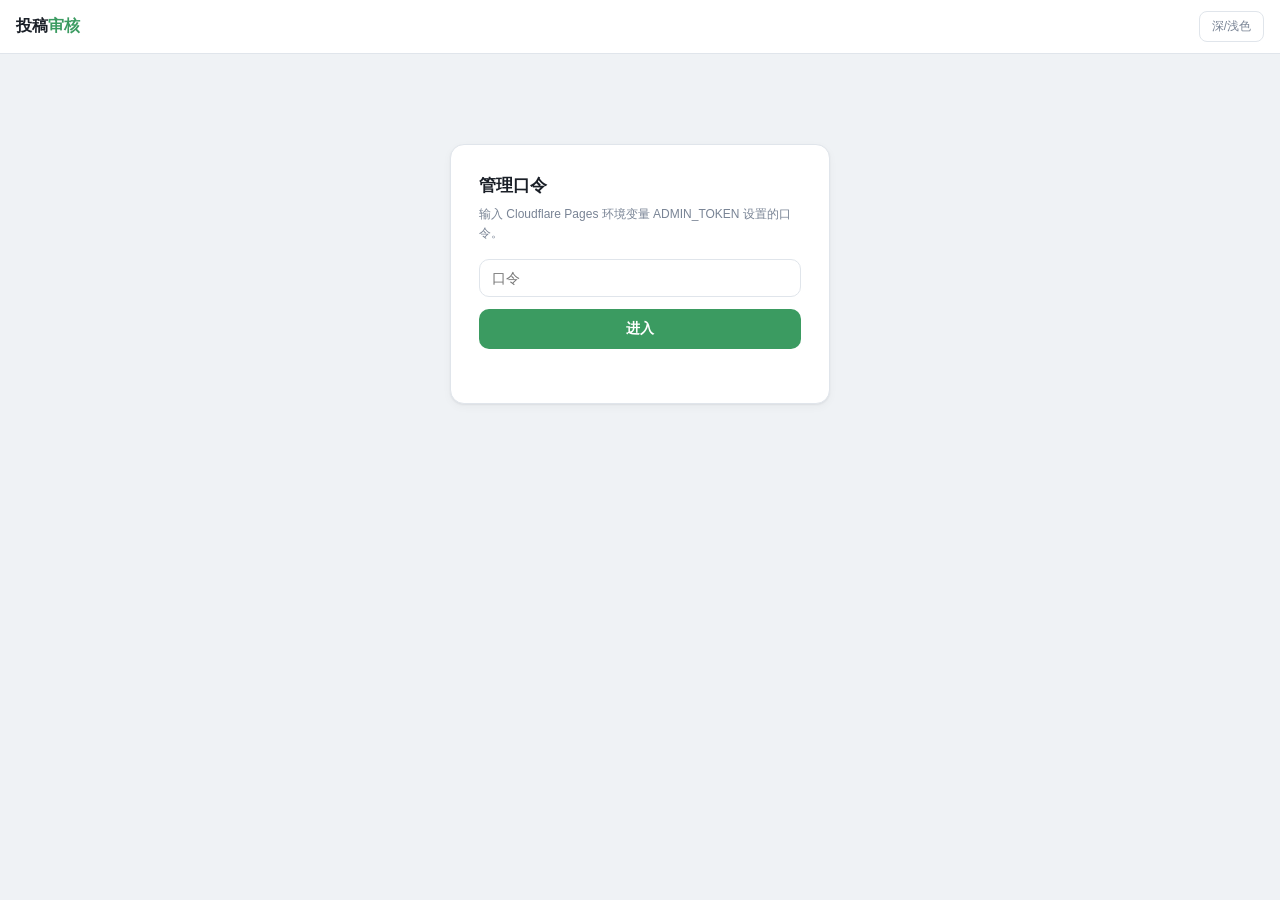
<file: site/review.html>
<!DOCTYPE html>
<html lang="zh-CN">
<head>
<meta charset="UTF-8">
<meta name="viewport" content="width=device-width, initial-scale=1.0">
<meta name="robots" content="noindex,nofollow">
<title>投稿审核</title>
<style>
:root{
  --bg:#eff2f5;--panel:#ffffff;--card:#ffffff;--text:#1a1f27;--muted:#798495;
  --line:#e0e5eb;--accent:#3b9b61;--accent-glow:rgba(59,155,97,.18);--accent-soft:#ecf7f0;
  --tagbg:#f3f6f9;--red:#e05858;
  --shadow:0 1px 2px rgba(12,22,36,.06),0 3px 10px rgba(12,22,36,.035);
  --font:"Noto Sans SC","Source Han Sans SC","PingFang SC","Microsoft YaHei",sans-serif;
  --font-mono:"JetBrains Mono","Fira Code","Cascadia Code","Consolas",monospace;
}
body.dark{
  --bg:#090e15;--panel:#111821;--card:#131c27;--text:#e4e9f0;--muted:#6e7d94;
  --line:#1e2a3b;--accent:#40c572;--accent-glow:rgba(64,197,114,.20);--accent-soft:#0e2b21;
  --tagbg:#172131;--red:#f7617c;
  --shadow:0 1px 2px rgba(0,0,0,.35);
}
*{margin:0;padding:0;box-sizing:border-box}
body{background:var(--bg);color:var(--text);font-family:var(--font);font-size:14px;line-height:1.55;min-height:100vh}
button{font-family:inherit;cursor:pointer}
input,textarea,select{font-family:inherit;color:var(--text)}

.topbar{position:sticky;top:0;z-index:10;display:flex;align-items:center;gap:12px;height:54px;padding:0 16px;background:var(--panel);border-bottom:1px solid var(--line)}
.brand{font-weight:800;font-size:16px}
.brand span{color:var(--accent)}
.topbar-right{margin-left:auto;display:flex;align-items:center;gap:8px}
.tbtn{border:1px solid var(--line);background:transparent;color:var(--muted);font-size:12px;padding:6px 12px;border-radius:8px;transition:all .15s}
.tbtn:hover{background:var(--tagbg);color:var(--text)}

.wrap{max-width:860px;margin:0 auto;padding:20px 16px 80px}

.tabs{display:inline-flex;background:var(--tagbg);border:1px solid var(--line);border-radius:12px;padding:4px;margin-bottom:16px}
.tab{padding:7px 22px;border:none;background:transparent;color:var(--muted);font-size:13px;font-weight:600;border-radius:9px}
.tab.on{background:var(--panel);color:var(--accent);box-shadow:var(--shadow)}

.login{max-width:380px;margin:90px auto;background:var(--panel);border:1px solid var(--line);border-radius:14px;padding:28px;box-shadow:var(--shadow)}
.login h2{font-size:17px;margin-bottom:6px}
.login p{font-size:12px;color:var(--muted);margin-bottom:16px}
.login input{width:100%;border:1px solid var(--line);background:var(--card);border-radius:10px;padding:10px 12px;font-size:14px;outline:none;margin-bottom:12px}
.login input:focus{border-color:var(--accent);box-shadow:0 0 0 3px var(--accent-glow)}
.login button{width:100%;border:none;background:var(--accent);color:#fff;font-weight:700;font-size:14px;padding:11px;border-radius:10px}
.login .err{color:var(--red);font-size:12px;min-height:18px;margin-top:8px}

.item{background:var(--panel);border:1px solid var(--line);border-radius:14px;padding:18px;margin-bottom:16px;box-shadow:var(--shadow)}
.item-head{display:flex;align-items:center;gap:10px;margin-bottom:10px;flex-wrap:wrap}
.item-head .when{font-size:11px;color:var(--muted)}
.badge{font-size:10px;font-weight:700;padding:2px 8px;border-radius:5px;background:var(--red);color:#fff}
.imgs{display:flex;gap:8px;overflow-x:auto;padding-bottom:6px;margin-bottom:12px}
.imgs a{flex:none}
.imgs img{height:110px;border-radius:8px;border:1px solid var(--line);display:block}
.imgs .lab{font-size:10px;color:var(--muted);text-align:center;margin-top:2px}
.f{margin-bottom:10px}
.f>label{display:block;font-size:11px;font-weight:700;color:var(--muted);margin-bottom:4px}
.f input[type=text],.f textarea{width:100%;border:1px solid var(--line);background:var(--card);border-radius:8px;padding:7px 10px;font-size:13px;outline:none}
.f input:focus,.f textarea:focus{border-color:var(--accent)}
.f textarea{resize:vertical;min-height:56px;line-height:1.6}
.f textarea.mono{font-family:var(--font-mono);font-size:12px}
.frow{display:flex;gap:10px;flex-wrap:wrap}
.frow .f{flex:1;min-width:140px}
.chk{display:inline-flex;align-items:center;gap:6px;font-size:13px;cursor:pointer;padding:6px 0}
.chk input{accent-color:var(--red)}
.acts{display:flex;gap:10px;margin-top:12px;align-items:center;flex-wrap:wrap}
.ok-btn{border:none;background:var(--accent);color:#fff;font-weight:700;font-size:13px;padding:9px 26px;border-radius:9px}
.no-btn{border:1px solid var(--red);background:transparent;color:var(--red);font-weight:600;font-size:13px;padding:8px 20px;border-radius:9px}
.no-btn:hover{background:var(--red);color:#fff}
.acts .msg{font-size:12px;color:var(--red);flex:1}

.pub{display:flex;align-items:center;gap:12px;background:var(--panel);border:1px solid var(--line);border-radius:12px;padding:10px 14px;margin-bottom:10px}
.pub img{width:46px;height:46px;object-fit:cover;border-radius:8px;border:1px solid var(--line);flex:none}
.pub .info{flex:1;min-width:0}
.pub .t{font-weight:700;font-size:13px;white-space:nowrap;overflow:hidden;text-overflow:ellipsis}
.pub .s{font-size:11px;color:var(--muted)}

.empty{color:var(--muted);text-align:center;padding:70px 0;font-size:13px}
.count{font-size:12px;color:var(--muted);margin-bottom:14px}
.count b{color:var(--accent)}
.toast{position:fixed;left:50%;bottom:40px;transform:translateX(-50%);background:var(--accent);color:#fff;padding:10px 22px;border-radius:999px;font-weight:600;font-size:13px;opacity:0;pointer-events:none;transition:opacity .25s;z-index:50}
.toast.show{opacity:1}
[hidden]{display:none!important}
</style>
<script>if(localStorage.getItem('strings-dark')==='true')document.addEventListener('DOMContentLoaded',()=>document.body.classList.add('dark'))</script>
</head>
<body>

<header class="topbar">
  <div class="brand">投稿<span>审核</span></div>
  <div class="topbar-right">
    <button class="tbtn" id="themeBtn">深/浅色</button>
    <button class="tbtn" id="reloadBtn" hidden>刷新</button>
    <button class="tbtn" id="logoutBtn" hidden>退出</button>
  </div>
</header>

<div class="login" id="login" hidden>
  <h2>管理口令</h2>
  <p>输入 Cloudflare Pages 环境变量 ADMIN_TOKEN 设置的口令。</p>
  <input type="password" id="tokenInput" placeholder="口令" autocomplete="current-password">
  <button id="loginBtn">进入</button>
  <div class="err" id="loginErr"></div>
</div>

<div class="wrap" id="app" hidden>
  <div class="tabs">
    <button class="tab on" data-tab="pending">待审</button>
    <button class="tab" data-tab="published">已发布</button>
  </div>
  <div class="count" id="count"></div>
  <div id="list"></div>
  <div class="empty" id="empty" hidden>暂无内容</div>
</div>

<div class="toast" id="toast"></div>

<script>
'use strict';
const $ = (s, r = document) => r.querySelector(s);
const KEY = 'strings-admin-token';
let tab = 'pending';
let pendingItems = [];
let publishedItems = [];

function token() { return localStorage.getItem(KEY) || ''; }
function escHtml(s) { return String(s == null ? '' : s).replace(/[&<>"]/g, c => ({'&':'&amp;','<':'&lt;','>':'&gt;','"':'&quot;'}[c])); }
function escAttr(s) { return String(s == null ? '' : s).replace(/[&<>"']/g, c => ({'&':'&amp;','<':'&lt;','>':'&gt;','"':'&quot;',"'":'&#39;'}[c])); }

let toastTimer;
function toast(msg) {
  const t = $('#toast');
  t.textContent = msg;
  t.classList.add('show');
  clearTimeout(toastTimer);
  toastTimer = setTimeout(() => t.classList.remove('show'), 2000);
}

async function api(path, opts = {}) {
  const r = await fetch(path, {
    ...opts,
    headers: { 'authorization': 'Bearer ' + token(), ...(opts.headers || {}) },
  });
  const data = await r.json().catch(() => ({}));
  if (r.status === 401) { logout('口令错误，请重新输入'); throw new Error('unauthorized'); }
  if (!r.ok || data.ok === false) throw new Error(data.error || ('HTTP ' + r.status));
  return data;
}

function logout(msg) {
  localStorage.removeItem(KEY);
  $('#app').hidden = true;
  $('#reloadBtn').hidden = true;
  $('#logoutBtn').hidden = true;
  $('#login').hidden = false;
  $('#loginErr').textContent = msg || '';
}

async function enter() {
  $('#login').hidden = true;
  $('#app').hidden = false;
  $('#reloadBtn').hidden = false;
  $('#logoutBtn').hidden = false;
  await reload();
}

async function reload() {
  $('#list').innerHTML = '<div class="empty">加载中…</div>';
  $('#empty').hidden = true;
  try {
    if (tab === 'pending') {
      const data = await api('/api/admin/pending');
      pendingItems = data.items || [];
      renderPending();
    } else {
      const r = await fetch('/api/community?_=' + Date.now());
      const data = await r.json().catch(() => ({}));
      publishedItems = data.entries || [];
      renderPublished();
    }
  } catch (e) {
    if (e.message !== 'unauthorized') $('#list').innerHTML = `<div class="empty">加载失败：${escHtml(e.message)}</div>`;
  }
}

function renderPending() {
  const list = $('#list');
  $('#count').innerHTML = `待审 <b>${pendingItems.length}</b> 条`;
  list.innerHTML = '';
  $('#empty').hidden = pendingItems.length > 0;
  for (const it of pendingItems) {
    const div = document.createElement('div');
    div.className = 'item';
    div.dataset.id = it.id;
    const labNames = { gallery: '图库', face: '面部', scene: '场景', nsfw: 'NSFW' };
    div.innerHTML = `
      <div class="item-head">
        ${it.nsfw ? '<span class="badge">NSFW</span>' : ''}
        <span class="when">${new Date(it.createdAt || 0).toLocaleString()}</span>
      </div>
      <div class="imgs">${(it.images || []).map(im => `
        <a href="${escAttr(im.file)}" target="_blank" rel="noopener">
          <img src="${escAttr(im.file)}" loading="lazy" alt="">
          <div class="lab">${labNames[im.label] || im.label}</div>
        </a>`).join('')}
      </div>
      <div class="frow">
        <div class="f"><label>标题</label><input type="text" class="e-title" value="${escAttr(it.title)}"></div>
        <div class="f"><label>投稿人</label><input type="text" class="e-submitter" value="${escAttr(it.submitter)}"></div>
      </div>
      <div class="f"><label>画风串 Prompt</label><textarea class="e-prompt mono">${escHtml(it.prompt)}</textarea></div>
      <div class="f"><label>负面 Prompt</label><textarea class="e-negative mono">${escHtml(it.negative || '')}</textarea></div>
      <div class="frow">
        <div class="f"><label>分类（/ 分级）</label><input type="text" class="e-category" value="${escAttr((it.category || []).join('/'))}"></div>
        <div class="f"><label>标签（逗号分隔）</label><input type="text" class="e-tags" value="${escAttr((it.tags || []).join(', '))}"></div>
      </div>
      <div class="f"><label>备注</label><textarea class="e-comment">${escHtml(it.comment)}</textarea></div>
      <label class="chk"><input type="checkbox" class="e-nsfw"${it.nsfw ? ' checked' : ''}>NSFW</label>
      <div class="acts">
        <button class="ok-btn">✓ 通过</button>
        <button class="no-btn">✕ 拒绝</button>
        <span class="msg"></span>
      </div>`;
    div.querySelector('.ok-btn').onclick = () => decide(div, it.id, 'approve');
    div.querySelector('.no-btn').onclick = () => decide(div, it.id, 'reject');
    list.appendChild(div);
  }
}

async function decide(div, id, action) {
  if (action === 'reject' && !confirm('确认拒绝并删除这条投稿？')) return;
  const msg = div.querySelector('.msg');
  const btns = div.querySelectorAll('.acts button');
  btns.forEach(b => b.disabled = true);
  msg.textContent = '';
  const body = { id, action };
  if (action === 'approve') {
    body.edits = {
      title: div.querySelector('.e-title').value,
      prompt: div.querySelector('.e-prompt').value,
      negative: div.querySelector('.e-negative').value,
      comment: div.querySelector('.e-comment').value,
      submitter: div.querySelector('.e-submitter').value,
      category: div.querySelector('.e-category').value,
      tags: div.querySelector('.e-tags').value,
      nsfw: div.querySelector('.e-nsfw').checked,
    };
  }
  try {
    await api('/api/admin/decide', {
      method: 'POST',
      headers: { 'content-type': 'application/json' },
      body: JSON.stringify(body),
    });
    pendingItems = pendingItems.filter(x => x.id !== id);
    div.remove();
    $('#count').innerHTML = `待审 <b>${pendingItems.length}</b> 条`;
    $('#empty').hidden = pendingItems.length > 0;
    toast(action === 'approve' ? '已通过并发布' : '已拒绝');
  } catch (e) {
    if (e.message !== 'unauthorized') msg.textContent = e.message;
    btns.forEach(b => b.disabled = false);
  }
}

function renderPublished() {
  const list = $('#list');
  $('#count').innerHTML = `已发布 <b>${publishedItems.length}</b> 条`;
  list.innerHTML = '';
  $('#empty').hidden = publishedItems.length > 0;
  for (const it of publishedItems) {
    const div = document.createElement('div');
    div.className = 'pub';
    const img = (it.images || [])[0];
    div.innerHTML = `
      ${img ? `<a href="${escAttr(img.file)}" target="_blank" rel="noopener"><img src="${escAttr(img.file)}" loading="lazy" alt=""></a>` : ''}
      <div class="info">
        <div class="t">${it.nsfw ? '<span class="badge">NSFW</span> ' : ''}${escHtml(it.title)}</div>
        <div class="s">${escHtml(it.submitter || '匿名')} · ${(it.images || []).length} 张图 · ${new Date(it.createdAt || 0).toLocaleDateString()}</div>
      </div>
      <button class="no-btn">下架</button>`;
    div.querySelector('.no-btn').onclick = async () => {
      if (!confirm(`确认下架「${it.title}」？图片与记录将被删除。`)) return;
      try {
        await api('/api/admin/unpublish', {
          method: 'POST',
          headers: { 'content-type': 'application/json' },
          body: JSON.stringify({ id: it.id }),
        });
        publishedItems = publishedItems.filter(x => x.id !== it.id);
        div.remove();
        $('#count').innerHTML = `已发布 <b>${publishedItems.length}</b> 条`;
        $('#empty').hidden = publishedItems.length > 0;
        toast('已下架');
      } catch (e) {
        if (e.message !== 'unauthorized') alert('下架失败：' + e.message);
      }
    };
    list.appendChild(div);
  }
}

/* ---- 绑定 ---- */
document.querySelectorAll('.tab').forEach(btn => {
  btn.onclick = () => {
    document.querySelectorAll('.tab').forEach(b => b.classList.remove('on'));
    btn.classList.add('on');
    tab = btn.dataset.tab;
    reload();
  };
});
$('#reloadBtn').onclick = reload;
$('#logoutBtn').onclick = () => logout();
$('#themeBtn').onclick = () => {
  const dark = !document.body.classList.contains('dark');
  document.body.classList.toggle('dark', dark);
  localStorage.setItem('strings-dark', dark ? 'true' : 'false');
};
$('#loginBtn').onclick = () => {
  const v = $('#tokenInput').value.trim();
  if (!v) return;
  localStorage.setItem(KEY, v);
  enter();
};
$('#tokenInput').onkeydown = ev => { if (ev.key === 'Enter') $('#loginBtn').click(); };

if (token()) enter(); else $('#login').hidden = false;
</script>
</body>
</html>
</file>
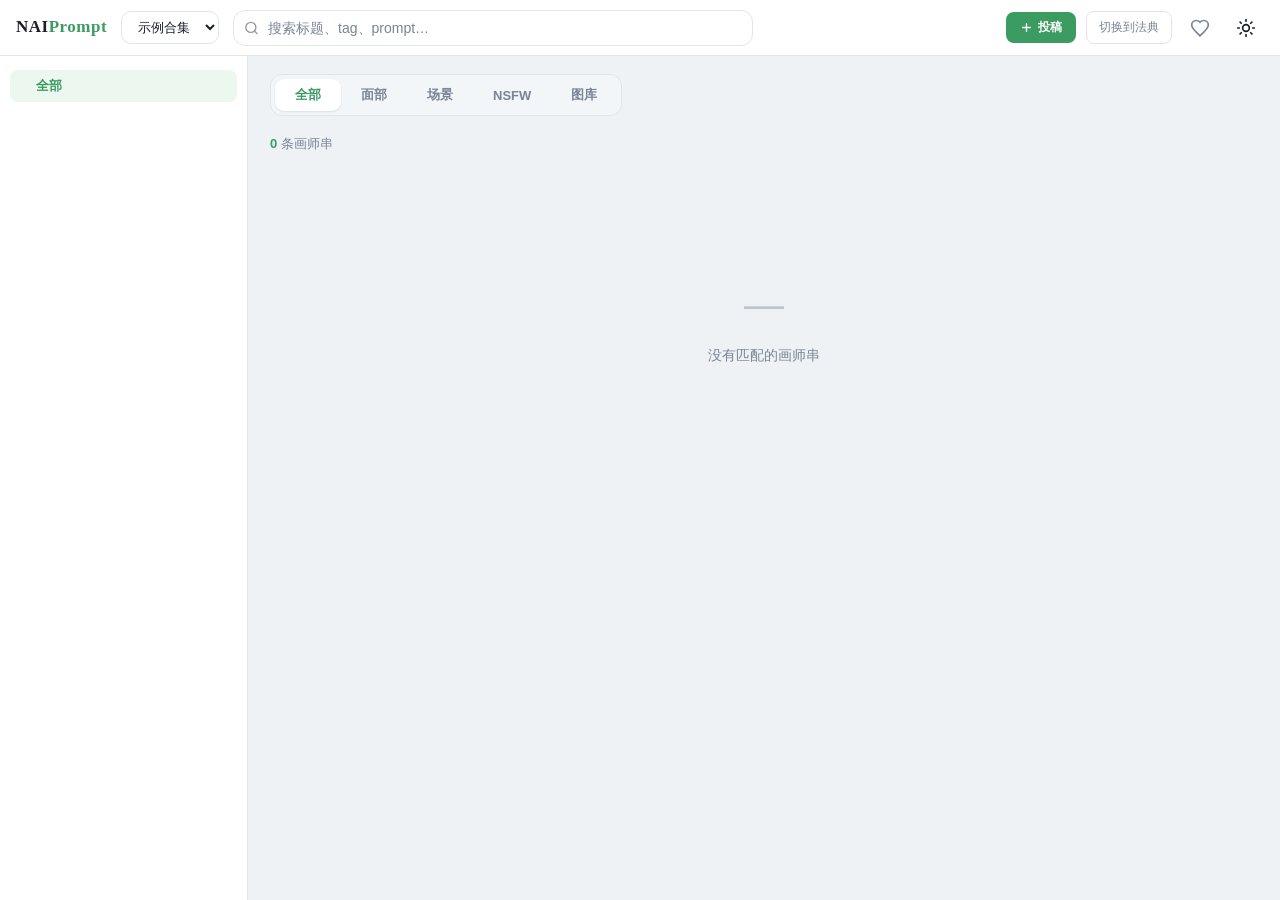
<file: site/strings.html>
<!DOCTYPE html>
<html lang="zh-CN">
<head>
<meta charset="UTF-8">
<meta name="viewport" content="width=device-width, initial-scale=1.0">
<title>NAI Prompt</title>
<style>
:root{
  --bg:#eff2f5;--panel:#ffffff;--card:#ffffff;--text:#1a1f27;--muted:#798495;
  --line:#e0e5eb;--accent:#3b9b61;--accent-glow:rgba(59,155,97,.18);--accent-soft:#ecf7f0;
  --tagbg:#f3f6f9;--tagbg-hover:#e8f0eb;--red:#e05858;
  --shadow:0 1px 2px rgba(12,22,36,.06),0 3px 10px rgba(12,22,36,.035);
  --shadow-hover:0 2px 6px rgba(12,22,36,.10),0 12px 28px rgba(12,22,36,.07);
  --overlay:rgba(8,14,20,.62);
  --font:"Noto Sans SC","Source Han Sans SC","PingFang SC","Microsoft YaHei",sans-serif;
  --font-serif:"Noto Serif SC","Source Han Serif SC","Noto Serif CJK SC",serif;
  --font-mono:"JetBrains Mono","Fira Code","Cascadia Code","Consolas",monospace;
}
body.dark{
  --bg:#090e15;--panel:#111821;--card:#131c27;--text:#e4e9f0;--muted:#6e7d94;
  --line:#1e2a3b;--accent:#40c572;--accent-glow:rgba(64,197,114,.20);--accent-soft:#0e2b21;
  --tagbg:#172131;--tagbg-hover:#1c293c;--red:#f7617c;
  --shadow:0 1px 2px rgba(0,0,0,.35);--shadow-hover:0 4px 16px rgba(0,0,0,.45),0 12px 32px rgba(0,0,0,.30);
  --overlay:rgba(0,0,0,.82);
}
*{margin:0;padding:0;box-sizing:border-box}
html{scroll-behavior:smooth;font-size:16px}
body{
  background:var(--bg);color:var(--text);font-family:var(--font);
  font-size:14px;line-height:1.55;min-height:100vh;
  -webkit-font-smoothing:antialiased;
}
::selection{background:var(--accent-soft);color:var(--accent)}
body.dark ::selection{background:rgba(64,197,114,.25);color:#c1f0d2}
::-webkit-scrollbar{width:6px;height:6px}
::-webkit-scrollbar-track{background:transparent}
::-webkit-scrollbar-thumb{background:var(--line);border-radius:999px}
::-webkit-scrollbar-thumb:hover{background:var(--muted)}
button{font-family:inherit;cursor:pointer}
:focus-visible{outline:2px solid var(--accent);outline-offset:2px;border-radius:4px}

.topbar{
  position:sticky;top:0;z-index:30;display:flex;align-items:center;gap:14px;
  height:56px;padding:0 16px;
  background:var(--panel);border-bottom:1px solid var(--line);
  backdrop-filter:blur(8px);
}
.topbar-right{margin-left:auto;display:flex;align-items:center;gap:10px}
.brand{font-size:17px;font-weight:800;letter-spacing:.5px;white-space:nowrap;flex:none;font-family:var(--font-serif)}
.brand span{color:var(--accent)}
.strings-pick select{border:1px solid var(--line);background:var(--card);color:var(--text);border-radius:10px;padding:7px 12px;font-size:13px;max-width:220px}

.icon-btn{
  border:none;background:transparent;color:var(--text);font-size:18px;
  width:36px;height:36px;border-radius:10px;display:grid;place-items:center;
  transition:background .15s,color .15s
}
.icon-btn:hover{background:var(--tagbg)}
.icon-btn svg{display:block}
.theme-btn .sun{width:20px;height:20px;stroke:currentColor;stroke-width:2;stroke-linecap:round;stroke-linejoin:round;fill:none}
.theme-btn .moon{width:20px;height:20px;fill:currentColor;display:none}
body.dark .theme-btn .sun{display:none}
body.dark .theme-btn .moon{display:block}

.nsfw-btn{
  position:relative;width:36px;height:36px;border:none;background:transparent;border-radius:10px;
  display:grid;place-items:center;cursor:pointer;transition:background .15s
}
.nsfw-btn:hover{background:var(--tagbg)}
.nsfw-btn svg{width:20px;height:20px;fill:none;stroke:var(--muted);stroke-width:2;transition:all .25s}
.nsfw-btn.active svg{fill:var(--red);stroke:var(--red);filter:drop-shadow(0 0 4px rgba(224,88,88,.45))}
.nsfw-btn.active:hover svg{filter:drop-shadow(0 0 8px rgba(224,88,88,.6))}

.layout{display:flex;align-items:flex-start}
.sidebar{
  position:sticky;top:56px;align-self:flex-start;flex:0 0 248px;width:248px;
  height:calc(100vh - 56px);overflow-y:auto;background:var(--panel);
  border-right:1px solid var(--line);padding:14px 10px
}
.tree{font-size:13px}
.tree-item{user-select:none}
.tree-row{display:flex;align-items:center;gap:4px;padding:6px 8px;border-radius:8px;cursor:pointer;color:var(--text)}
.tree-row:hover{background:var(--tagbg)}
.tree-row.active{background:var(--accent-soft);color:var(--accent);font-weight:600}
.tw-arrow{width:14px;text-align:center;color:var(--muted);font-size:10px;transition:transform .15s;flex:none}
.tree-item.collapsed>.tree-row .tw-arrow{transform:rotate(-90deg)}
.tw-name{flex:1;white-space:nowrap;overflow:hidden;text-overflow:ellipsis}
.tw-count{color:var(--muted);font-size:11px;flex:none}
.tree-children{margin-left:14px;border-left:1px solid var(--line);padding-left:6px}
.tree-item.collapsed>.tree-children{display:none}
.main{flex:1;min-width:0;padding:18px 22px 80px}

.search-wrap{flex:1;max-width:520px;position:relative;display:flex;align-items:center}
.search-ico{position:absolute;left:11px;top:50%;transform:translateY(-50%);opacity:.45;pointer-events:none;display:flex;align-items:center}
.search-wrap input{
  width:100%;border:1px solid var(--line);background:var(--card);color:var(--text);
  border-radius:12px;padding:9px 12px 9px 34px;font-size:14px;outline:none;font-family:inherit
}
.search-wrap input:focus{border-color:var(--accent);box-shadow:0 0 0 3px var(--accent-glow)}
.search-wrap input::placeholder{color:var(--muted)}

.view-tabs{
  display:inline-flex;gap:0;margin-bottom:18px;
  background:var(--tagbg);border-radius:12px;padding:4px;
  border:1px solid var(--line)
}
.view-tab{
  padding:7px 20px;border:none;background:transparent;color:var(--muted);
  font-size:13px;font-weight:600;cursor:pointer;font-family:inherit;
  border-radius:9px;transition:all .2s cubic-bezier(.22,1,.36,1);
  position:relative;white-space:nowrap
}
.view-tab:hover{color:var(--text)}
.view-tab.on{
  background:var(--panel);color:var(--accent);
  box-shadow:0 1px 2px rgba(0,0,0,.06),0 1px 3px rgba(0,0,0,.04)
}
body.dark .view-tab.on{
  box-shadow:0 1px 2px rgba(0,0,0,.3),0 1px 3px rgba(0,0,0,.2)
}

.result-bar{color:var(--muted);font-size:13px;margin-bottom:18px;min-height:18px}
.result-bar b{color:var(--accent)}

.masonry{position:relative;min-height:1px;contain:layout paint}
.masonry.relayout{transition:height .4s cubic-bezier(.22,1,.36,1)}

.card{
  background:var(--card);border:1px solid var(--line);border-radius:10px;overflow:hidden;
  box-shadow:var(--shadow);cursor:pointer;
  position:absolute;left:0;top:0;
  contain:layout paint style;will-change:transform;backface-visibility:hidden;
  transition:opacity .18s,box-shadow .2s,border-color .2s,transform .2s;
}
.card:hover{
  box-shadow:var(--shadow-hover);border-color:transparent;
  transform:translateY(-4px);
}
.card.copied{outline:2.5px solid var(--accent);outline-offset:-1px}
.card.no-img .card-img-wrap{display:none}

.card-img-wrap{position:relative;line-height:0;background:var(--tagbg);overflow:hidden}
.card-img{width:100%;display:block;object-fit:cover;opacity:0;transition:opacity .25s ease}
.card-img.loaded{opacity:1}
.card-img-wrap.loading::before{
  content:'';position:absolute;inset:0;
  background:linear-gradient(110deg,transparent 0%,rgba(255,255,255,.3) 45%,transparent 70%);
  transform:translateX(-100%);animation:shim 1.4s ease-in-out infinite
}
body.dark .card-img-wrap.loading::before{background:linear-gradient(110deg,transparent 0%,rgba(255,255,255,.06) 45%,transparent 70%)}
@keyframes shim{to{transform:translateX(100%)}}
.card-img-wrap.error::after{
  content:'图片加载失败';position:absolute;left:50%;top:50%;
  transform:translate(-50%,-50%);color:var(--muted);font-size:12px;white-space:nowrap
}
.zoom-btn{
  position:absolute;top:6px;right:6px;border:none;width:28px;height:28px;
  background:rgba(0,0,0,.5);color:#fff;font-size:14px;opacity:0;
  border-radius:6px;display:grid;place-items:center;cursor:pointer;
  transition:opacity .15s,background .15s;backdrop-filter:blur(4px)
}
.zoom-btn:hover{background:var(--accent)}
.card-img-wrap:hover .zoom-btn{opacity:1}
.nsfw-badge{
  position:absolute;top:6px;left:6px;background:var(--red);color:#fff;
  padding:3px 9px;font-size:11px;font-weight:700;border-radius:5px;
  box-shadow:0 1px 4px rgba(0,0,0,.25);line-height:1
}
.card-body{padding:11px 13px 12px}
.card-title{font-size:14px;font-weight:700;line-height:1.35;margin-bottom:7px;
  font-family:var(--font-serif);
  display:-webkit-box;-webkit-line-clamp:2;-webkit-box-orient:vertical;overflow:hidden}
.card-tags-row{display:flex;flex-wrap:wrap;gap:4px;margin-bottom:8px}
.card-tag{font-size:10px;padding:2px 8px;border-radius:5px;background:var(--tagbg);
  color:var(--muted);font-weight:500;transition:background .12s}
.card:hover .card-tag{background:var(--tagbg-hover)}
.card-foot{display:flex;align-items:center;justify-content:space-between;font-size:11px;color:var(--muted);gap:6px}
.card-count{font-size:10px;color:var(--muted);opacity:.65}
.card-hint{color:var(--accent);font-weight:600;opacity:0;transition:opacity .18s;font-size:10px;white-space:nowrap}
.card:hover .card-hint{opacity:1}

.detail-overlay{
  position:fixed;inset:0;background:var(--overlay);backdrop-filter:blur(6px);
  z-index:100;display:flex;align-items:center;justify-content:center;padding:24px;
  animation:fadeIn .18s ease
}
@keyframes fadeIn{from{opacity:0}to{opacity:1}}
.detail-panel{
  background:var(--panel);max-width:920px;width:100%;max-height:88vh;overflow-y:auto;
  border-radius:16px;box-shadow:0 8px 32px rgba(0,0,0,.25);position:relative;
  border:1px solid var(--line);
  animation:slideUp .2s cubic-bezier(.22,1,.36,1)
}
@keyframes slideUp{from{opacity:.6;transform:translateY(16px)}to{opacity:1;transform:translateY(0)}}
.detail-close{
  position:absolute;top:14px;right:14px;width:38px;height:38px;border:none;
  border-radius:10px;background:var(--tagbg);color:var(--muted);font-size:18px;cursor:pointer;
  display:grid;place-items:center;z-index:2;transition:all .15s
}
.detail-close:hover{background:var(--red);color:#fff}
.detail-body{padding:30px}
.detail-title{font-size:1.5rem;font-weight:800;margin-bottom:12px;font-family:var(--font-serif);line-height:1.3}
.detail-tags{margin-bottom:20px;display:flex;gap:6px;flex-wrap:wrap}
.detail-tag{font-size:11px;padding:4px 13px;border-radius:8px;background:var(--tagbg);color:var(--muted);font-weight:500}
.detail-section{margin-top:24px}
.detail-section h4{
  font-size:11px;font-weight:700;color:var(--muted);margin-bottom:10px;
  text-transform:uppercase;letter-spacing:.6px;display:flex;align-items:center;gap:8px
}
.detail-section h4::after{content:'';flex:1;height:1px;background:var(--line)}

.prompt-box{
  background:#1a1d23;color:#d1d5df;padding:20px 24px;border-radius:12px;
  font-family:var(--font-mono);font-size:.8rem;line-height:1.75;
  white-space:pre-wrap;word-break:break-word;position:relative;
  border:1px solid rgba(255,255,255,.06)
}
body.dark .prompt-box{background:#0b0f17;color:#c4c9d4;border-color:rgba(255,255,255,.04)}
.prompt-box .copy{
  position:absolute;top:10px;right:10px;
  background:rgba(255,255,255,.08);color:#aaa;
  border:1px solid rgba(255,255,255,.12);padding:5px 15px;
  cursor:pointer;font-size:.72rem;font-family:inherit;font-weight:500;
  display:flex;align-items:center;gap:5px;border-radius:999px;
  transition:all .15s;backdrop-filter:blur(8px)
}
.prompt-box .copy:hover{background:var(--accent);color:#fff;border-color:var(--accent)}

.comment-box{
  background:var(--tagbg);padding:18px 22px;font-size:.88rem;
  line-height:1.8;white-space:pre-wrap;color:var(--text);border-radius:12px;
  border:1px solid var(--line)
}

.detail-images{display:grid;grid-template-columns:repeat(auto-fill,minmax(200px,1fr));gap:16px;margin-top:8px}
.detail-img-card{position:relative;border:1px solid var(--line);cursor:pointer;overflow:hidden;
  background:var(--tagbg);border-radius:12px;transition:transform .15s,box-shadow .15s,border-color .15s}
.detail-img-card:hover{transform:translateY(-3px);border-color:var(--accent);box-shadow:var(--shadow-hover)}
.detail-img-card img{width:100%;aspect-ratio:832/1216;object-fit:cover;display:block}
.detail-img-card .nsfw-flag{position:absolute;top:8px;left:8px;background:var(--red);
  color:#fff;padding:2px 8px;font-size:10px;font-weight:700;border-radius:6px}

.lightbox{
  position:fixed;inset:0;z-index:120;background:rgba(0,0,0,.92);
  display:none;place-items:center;padding:30px;cursor:pointer;
  animation:fadeIn .2s ease
}
.lightbox.on{display:grid}
.lightbox img{max-width:93vw;max-height:92vh;border-radius:12px;box-shadow:0 12px 48px rgba(0,0,0,.55)}

.toast{
  position:fixed;left:50%;bottom:40px;transform:translateX(-50%) translateY(20px);
  background:var(--accent);color:#fff;padding:11px 24px;border-radius:999px;
  font-weight:600;font-size:13px;opacity:0;pointer-events:none;
  transition:opacity .25s,transform .25s cubic-bezier(.22,1,.36,1);
  z-index:200;box-shadow:0 8px 24px rgba(0,0,0,.25)
}
.toast.show{opacity:1;transform:translateX(-50%) translateY(0)}

.empty{color:var(--muted);text-align:center;padding:100px 0}
.empty div{font-size:2.5rem;margin-bottom:10px;opacity:.4}

.submit-btn{
  display:inline-flex;align-items:center;gap:5px;border:none;cursor:pointer;
  background:var(--accent);color:#fff;font-size:12px;font-weight:600;
  padding:7px 14px;border-radius:8px;font-family:inherit;white-space:nowrap;
  transition:filter .15s,transform .15s
}
.submit-btn:hover{filter:brightness(1.08)}
.submit-btn:active{transform:scale(.97)}

.menu-btn{display:none}
@media(max-width:720px){
  .menu-btn{display:grid}
  .strings-pick{display:none}
  .search-wrap{max-width:200px}
  .sidebar{position:fixed;z-index:25;top:56px;left:0;display:none;box-shadow:var(--shadow-hover)}
  .sidebar.open{display:block}
  .main{padding:14px 12px 80px}
  .detail-panel{border-radius:12px;max-height:92vh}
  .detail-body{padding:20px}
}
</style>
<script>if(localStorage.getItem('strings-dark')==='true')document.body.classList.add('dark')</script>
</head>
<body>

<div class="container">
  <header class="topbar">
    <button class="icon-btn menu-btn" id="menuBtn" title="分类目录">☰</button>
    <div class="brand">NAI<span>Prompt</span></div>
    <label class="strings-pick">
      <select id="stringsSelect"></select>
    </label>
    <div class="search-wrap">
      <span class="search-ico"><svg width="15" height="15" viewBox="0 0 24 24" fill="none" stroke="currentColor" stroke-width="2.2" stroke-linecap="round" stroke-linejoin="round"><circle cx="11" cy="11" r="8"/><path d="m21 21-4.35-4.35"/></svg></span>
      <input id="search" type="search" placeholder="搜索标题、tag、prompt…" autocomplete="off">
    </div>
    <div class="topbar-right">
      <button class="submit-btn" id="submitOpenBtn" title="分享你的画风串">
        <svg width="13" height="13" viewBox="0 0 24 24" fill="none" stroke="currentColor" stroke-width="2.5" stroke-linecap="round"><path d="M12 5v14M5 12h14"/></svg>
        投稿
      </button>
      <a href="/index.html" style="text-decoration:none;font-size:12px;color:var(--muted);padding:6px 12px;border:1px solid var(--line);border-radius:8px;transition:all .15s;cursor:pointer" onmouseenter="this.style.background='var(--tagbg)';this.style.color='var(--text)'" onmouseleave="this.style.background='transparent';this.style.color='var(--muted)'">切换到法典</a>
      <button class="nsfw-btn" id="nsfwBtn" title="NSFW 内容开关">
        <svg viewBox="0 0 24 24"><path d="M12 21.35l-1.45-1.32C5.4 15.36 2 12.28 2 8.5 2 5.42 4.42 3 7.5 3c1.74 0 3.41.81 4.5 2.09C13.09 3.81 14.76 3 16.5 3 19.58 3 22 5.42 22 8.5c0 3.78-3.4 6.86-8.55 11.54L12 21.35z"/></svg>
      </button>
      <button class="icon-btn theme-btn" id="themeBtn" title="深色/浅色" style="position:relative">
        <svg class="sun" viewBox="0 0 24 24" fill="none" stroke="currentColor" stroke-width="2.5"><circle cx="12" cy="12" r="4"/><path d="M12 2v2M12 20v2M4.93 4.93l1.41 1.41M17.66 17.66l1.41 1.41M2 12h2M20 12h2M4.93 19.07l1.41-1.41M17.66 6.34l1.41-1.41"/></svg>
        <svg class="moon" viewBox="0 0 24 24" fill="currentColor"><path d="M21 12.79A9 9 0 1 1 11.21 3 7 7 0 0 0 21 12.79z"/></svg>
      </button>
    </div>
  </header>

  <div class="layout">
    <aside class="sidebar" id="sidebar">
      <nav id="tree" class="tree"></nav>
    </aside>

    <main class="main" id="main">
      <div class="view-tabs" id="viewTabs">
        <button class="view-tab on" data-view="all">全部</button>
        <button class="view-tab" data-view="face">面部</button>
        <button class="view-tab" data-view="scene">场景</button>
        <button class="view-tab" data-view="nsfw">NSFW</button>
        <button class="view-tab" data-view="gallery">图库</button>
      </div>
      <div class="result-bar"><span id="resultInfo"></span></div>
      <div class="masonry" id="masonry"></div>
      <div class="empty" id="empty" hidden>
        <div>—</div>
        <span>没有匹配的画师串</span>
      </div>
    </main>
  </div>
</div>

<div class="toast" id="toast"></div>
<div class="lightbox" id="lightbox"><img id="lightboxImg" alt=""></div>

<template id="cardTpl">
  <article class="card">
    <div class="card-img-wrap" hidden>
      <img class="card-img" loading="lazy" alt="">
      <button class="zoom-btn"><svg width="14" height="14" viewBox="0 0 24 24" fill="none" stroke="currentColor" stroke-width="2.5" stroke-linecap="round" stroke-linejoin="round"><circle cx="11" cy="11" r="8"/><path d="M21 21l-4.35-4.35"/><path d="M11 8v6M8 11h6"/></svg></button>
    </div>
    <div class="card-body">
      <div class="card-title"></div>
      <div class="card-tags-row"></div>
      <div class="card-foot">
        <span class="card-count"></span>
        <span class="card-hint">点击查看</span>
      </div>
    </div>
  </article>
</template>

<script src="assets/strings.js"></script>
<script src="assets/submit.js"></script>
</body>
</html>
</file>
